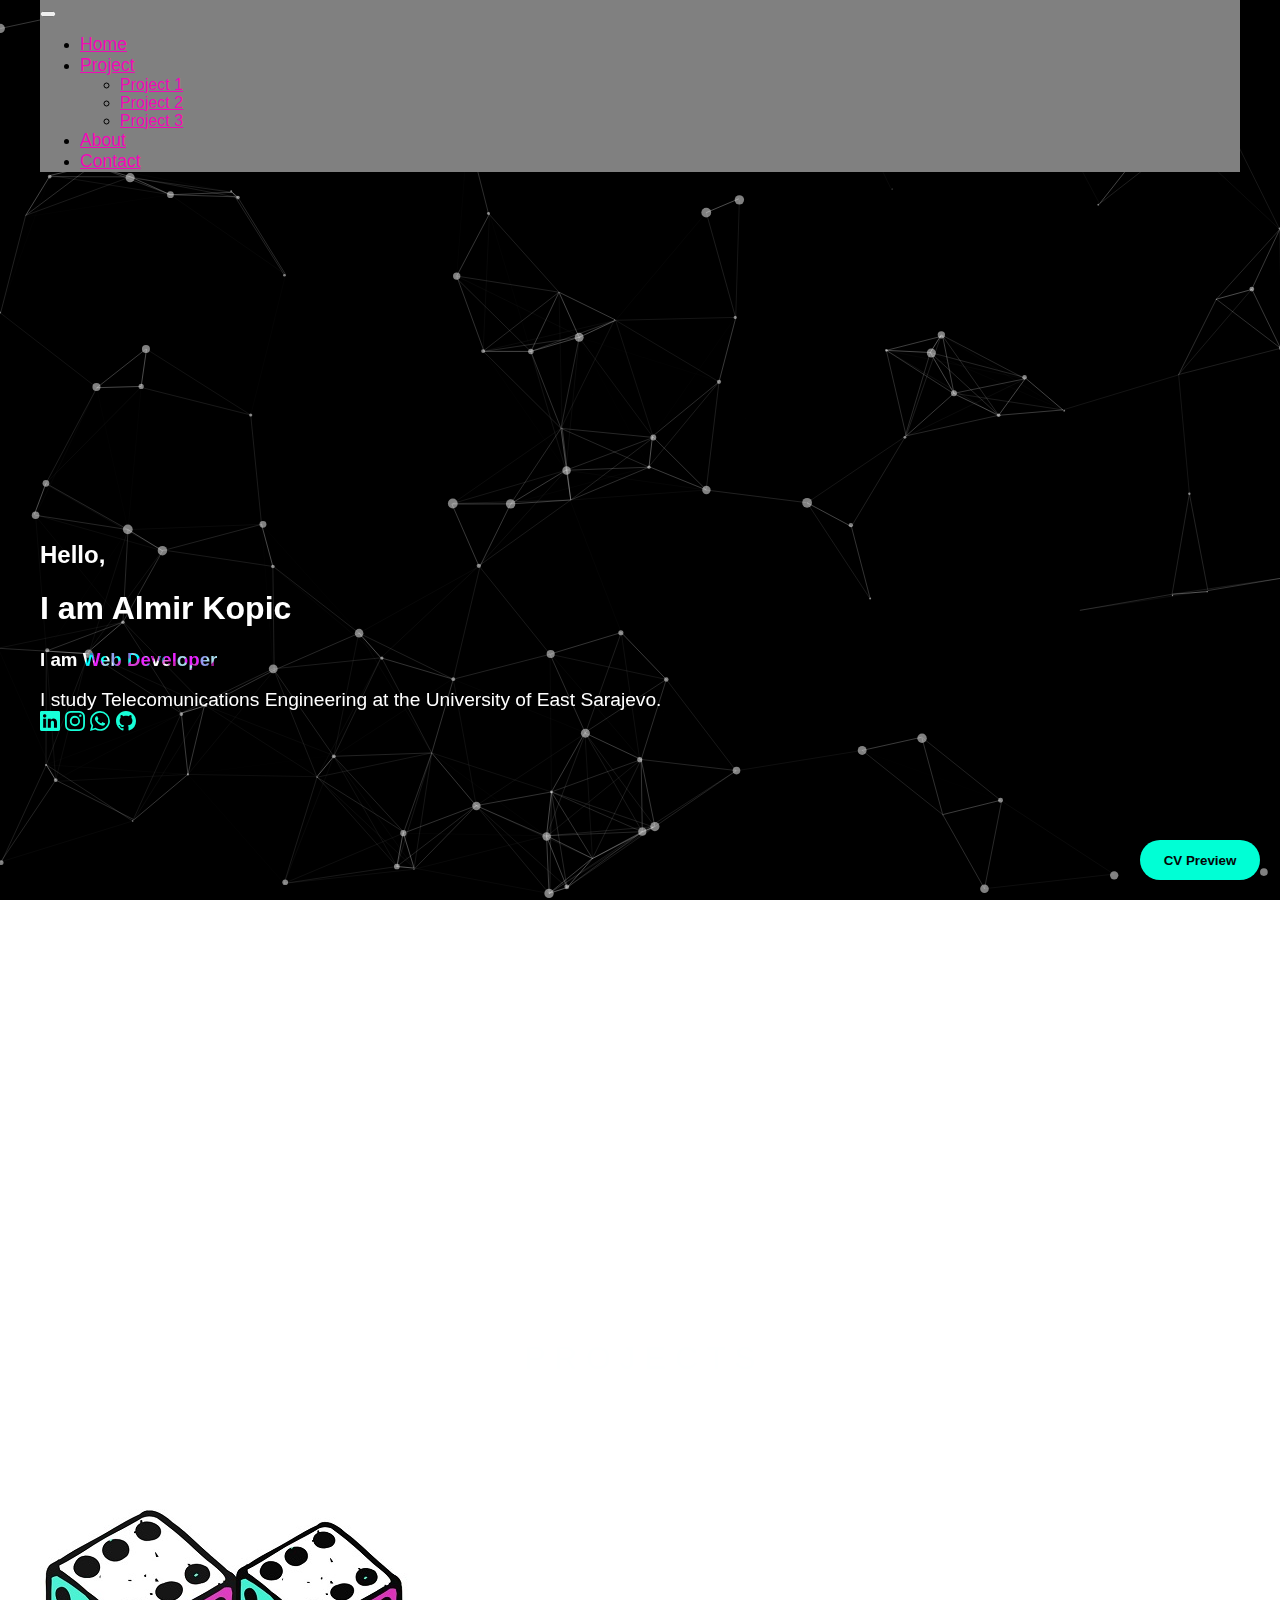
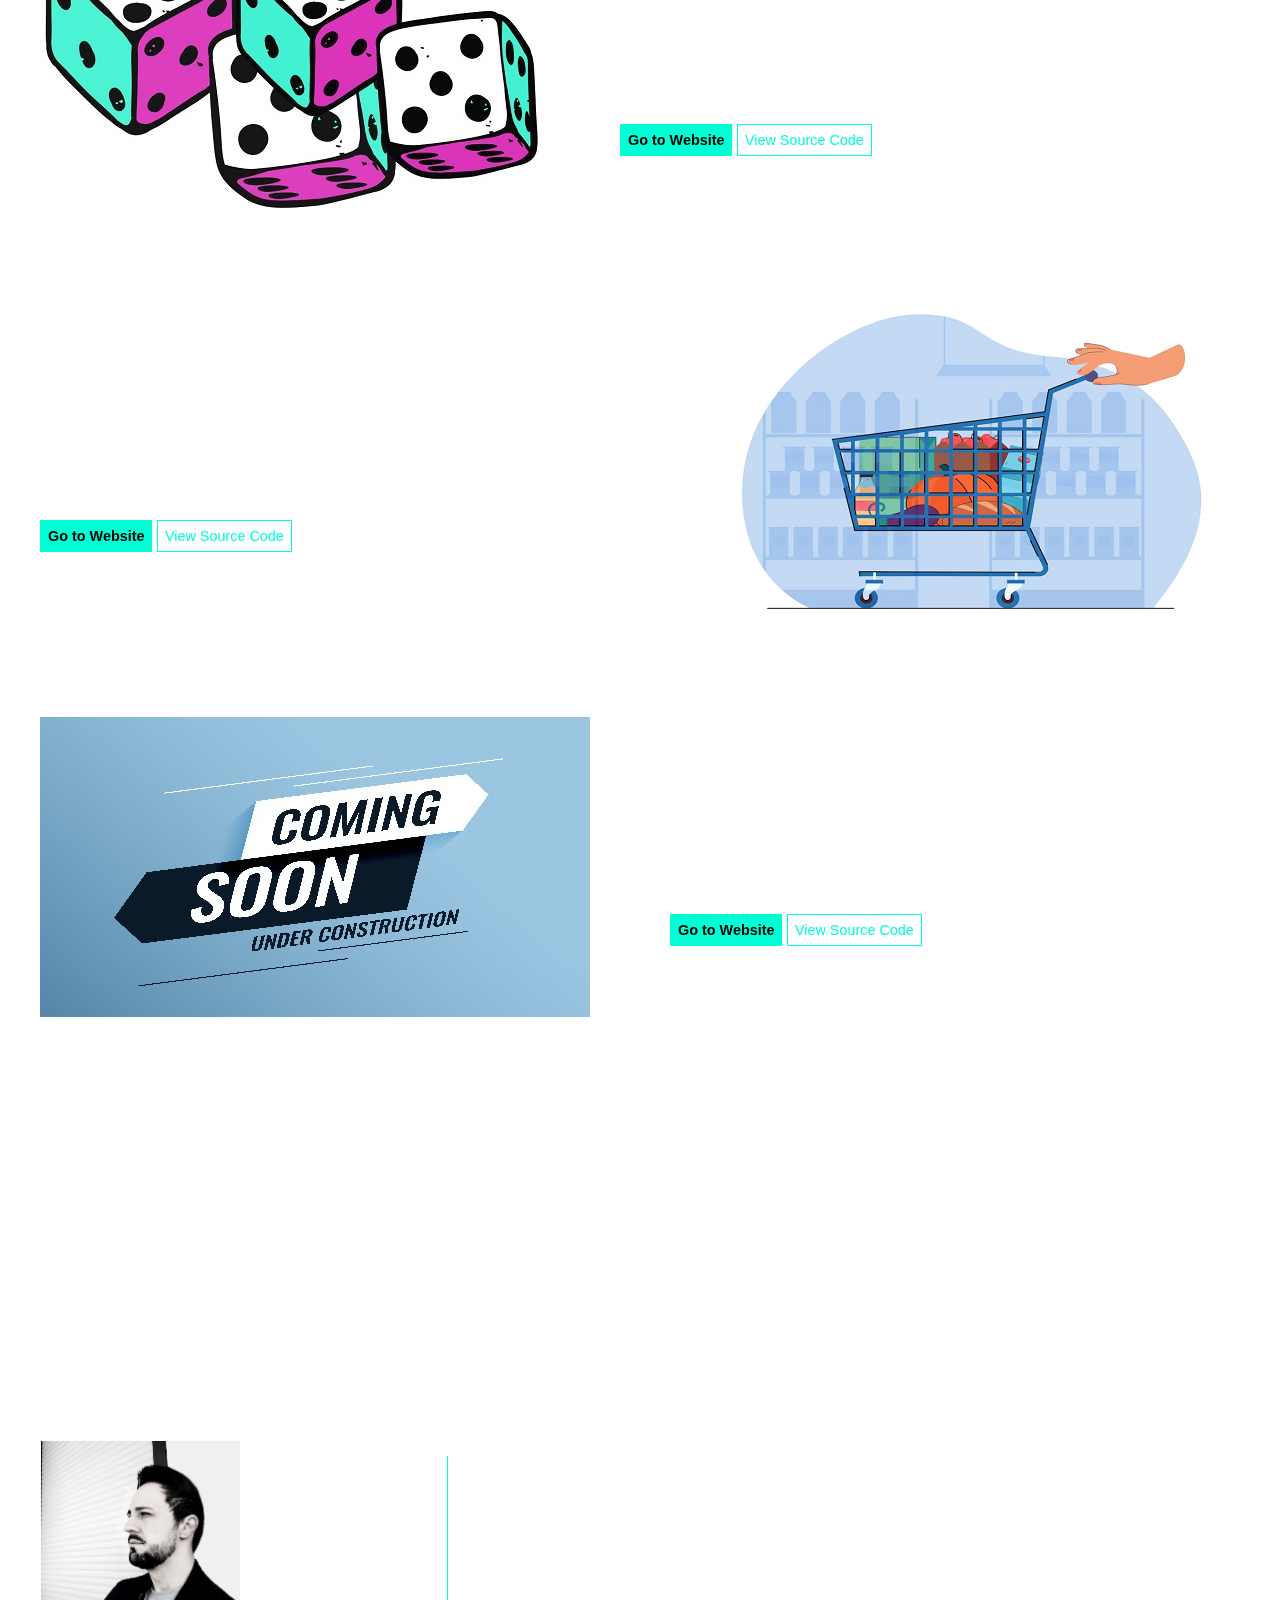
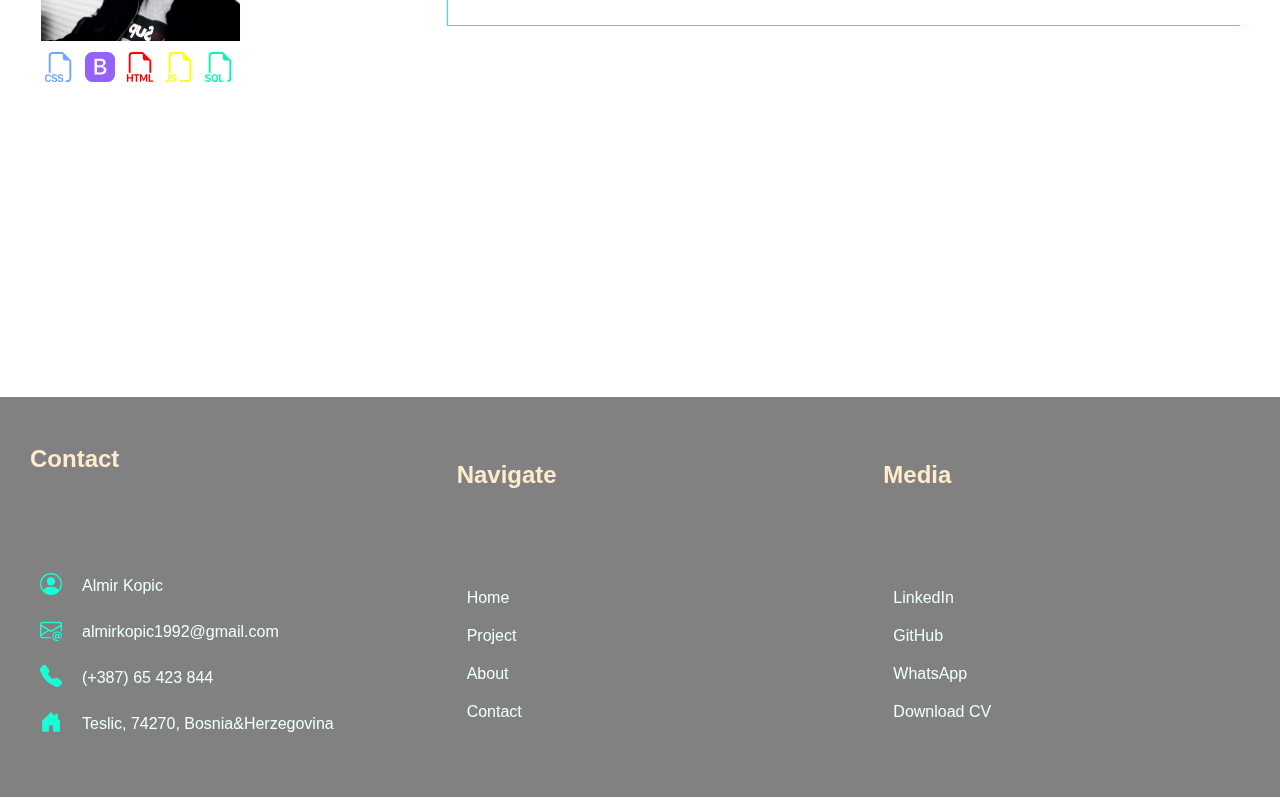
<file: index.html>
<!DOCTYPE html>
<html lang="en">
<head>
    <meta charset="UTF-8">
    <meta http-equiv="X-UA-Compatible" content="IE=edge">
    <meta name="viewport" content="width=device-width, initial-scale=1.0">
    <link href="https://cdn.jsdelivr.net/npm/bootstrap@5.3.0-alpha3/dist/css/bootstrap.min.css" rel="stylesheet" integrity="sha384-KK94CHFLLe+nY2dmCWGMq91rCGa5gtU4mk92HdvYe+M/SXH301p5ILy+dN9+nJOZ" crossorigin="anonymous">
    <link rel="stylesheet" href="./styles.css">
    <link rel="icon" href="images/tabicon1.ico" type="images/tabicon1.ico">
    <title>portfolio</title>
</head>
<body>
<div id="particles-js"></div>
    

    <button id="fly-button" onclick="redirectToWebsite('./cvpreview')">CV Preview</a></button>
    
 <div class="container">

  <section id="home" class="section"></section>

  <nav id="navbar" class="navbar navbar-expand-md navbar-dark bg-black hidden" aria-label="Fourth navbar example">
    <div class="container-fluid">
      <button class="navbar-toggler" type="button" data-bs-toggle="collapse" data-bs-target="#navbarsExample04" aria-controls="navbarsExample04" aria-expanded="false" aria-label="Toggle navigation">
        <span class="navbar-toggler-icon"></span>
      </button>
      <div class="collapse navbar-collapse justify-content-end" id="navbarsExample04">
        <ul class="navbar-nav mb-2 mb-md-0">
          <li class="nav-item">
            <a class="nav-link" aria-current="page" href="#home">Home</a>
          </li>
          <li class="nav-item dropdown">
            <a class="nav-link dropdown-toggle" href="#" data-bs-toggle="dropdown" aria-expanded="false">Project</a>
            <ul class="dropdown-menu bg-black">
              <li><a class="dropdown-item" href="#project1">Project 1</a></li>
              <li><a class="dropdown-item" href="#project2">Project 2</a></li>
              <li><a class="dropdown-item" href="#project">Project 3</a></li>
            </ul>
            <li class="nav-item">
              <a class="nav-link" href="#about">About</a>
            </li>
          </li>
          <li class="nav-item">
            <a class="nav-link" href="#contact">Contact</a>
          </li>
        </ul>
      </div>
    </div>
  </nav>

 

        <div class="home-page">

        <div class="info">
           <h2>Hello,</h2>
           <h1>I am Almir Kopic</h1>
           <h3>I am <span class="camo-text">Web Developer</span><h3> 
           <p>I study Telecomunications Engineering at the University of East Sarajevo.</p>
           
            <div class="shorcutcontact">
               <a href="https://www.linkedin.com/in/almir-kopic-29098015b/"><img src="./svg/linkedin.svg" fill="currentColor" height="20"></a> 
                <a href="https://www.instagram.com/almirkopic/"><img src="./svg/instagram.svg" fill="currentColor" height="20"></a>
               <a href="https://wa.me/38765423844" target="_blank"><img src="./svg/whatsapp.svg " fill="currentColor" height="20"></a>
               <a href="https://github.com/almirkopic"><img src="./svg/github.svg " fill="currentColor" height="20"></a>
            </div>
        
        </div>
        </div>
    

<section id="projects" class="section">
       <div class="projecttitle"><p>P R O J E C T S</p></div>
          <section id="project1">  
        <div class="project project1">
             <div class="project-picture"><img  src="images/project1.jpg" ></div>
             <div class="project-description">
                 <p>Welcome to Dice Roll Web App! Get ready for some exciting dice rolling action right in your browser. With each roll, the numbers on the dice will be randomly generated, ensuring a fair and unpredictable outcome. The HTML code defines the elements needed for the game interface, such as buttons, images, and containers to display the dice and game results.To simulate dice rolls, JavaScript generates random numbers using the built-in Math.random() function. These random numbers are then processed and mapped to the corresponding dice face images or values. </p>
                 <button onclick="redirectToWebsite('./rolldice')" class="button1")>Go to Website</button>
                 <button onclick="redirectToWebsite('https://github.com/almirkopic/almirkopic/blob/main/dicescript.js')" class="button2">View Source Code</button>
            </div>
        </div>     
          </section>
    <section id="project2">
        <div class="project project2">
            <div  class="project-picture middle-picture "><img src="images/project2.png" ></div>
            <div class="project-description">Shoping Cart - The functionality of the shopping cart is implemented using JavaScript. When a user adds an item to the cart, the quantity and price are validated. The total cost is calculated by multiplying the price and quantity. The item is then displayed in the cart with its details, including the name, price, quantity, and total cost. The cart dynamically updates the total cost whenever an item is added or removed. It provides a user-friendly experience by giving feedback on the current total cost.</p>
            <button onclick="redirectToWebsite('./project2/project2')" class="button1")>Go to Website</button>
            <button onclick="redirectToWebsite('https://github.com/almirkopic/almirkopic/blob/main/project2/scriptproject2.js')" class="button2">View Source Code</button></div>
        
        </div>
    </section>
            
        <div class="project project1">
            <div class="project-picture"><img src="images/project3.jpg" ></div>
            <div class="project-description">
                <p>Future project: Trucking Web App - will offer a transparent and user-friendly percentage-based pay system for both customers and drivers. Businesses can easily set up personalized pay structures, assign appropriate percentages, and track earnings seamlessly. This feature ensures fair compensation for all parties involved and simplifies payroll management.</p>
                <button class="button1">Go to Website</button>
                <button class="button2">View Source Code</button>
           </div>
        </div>
      </section>
             
       
        <section id="about" class="section"> 
        
        <div class="abouttitle"><p>A B O U T</p></div>
            <div class="about">
                

                <img class="profilepicture" src="images/profile.jpg" height="200">
                <p class="description">I am a highly motivated and hardworking individual on the verge of completing my Telecomunications Engineering degree. With a methodical approach to my work, I strive for excellence and embrace opportunities to enhance my skills in practical settings. My eagerness to learn and develop drives me to constantly stay updated with the latest industry trends and technologies. My ultimate career goal is to become a fully-qualified and experienced web developer, utilizing my knowledge and expertise to create innovative and impactful digital solutions. I am excited to embark on this journey, eager to contribute my passion and dedication to the software engineering industry.
                <div class="skills">
                    <img src="svg/css.svg" fill="currentColor" height="30">
                    <img src="svg/bootstrap.svg" fill="currentColor" height="30">
                    <img src="svg/html.svg" fill="currentColor" height="30">
                    <img src="svg/js.svg" fill="currentColor" height="30">
                    <img src="svg/sql.svg " fill= "currentColor" height="30">
                </div> 
                <p class="phrase">"Transforming ideas into captivating digital experiences."</p>
            </div>
        </section>
        
</div>  
        
    <div class="contact-background">
        
          
        <div class="contact">
            

                <div class="contact-list">

                    <div class="contact-title"><p>Contact</p></div>
                    
                    <ul>
                       <li>
                          <span class="label"><img src="./svg/name.svg" fill="currentColor" height="22"></span>
                          <span class="value">Almir Kopic</span>
                       </li>
                       <li>
                          <span><img src="./svg/email.svg" fill="currentColor" height="22"></span>
                          <span><a style="text-decoration: 0; color:azure;" href="almirkopic1992@gmail.com.com">almirkopic1992@gmail.com</a></span>
                       </li>
                       <li>
                          <span><img src="./svg/telephone.svg" fill="currentColor" height="22"></span>
                          <span>(+387) 65 423 844</span>
                       </li>
                       <li>
                          <span><img src="./svg/address.svg" fill="currentColor" height="22"></span>
                          <span> Teslic, 74270, Bosnia&Herzegovina</span>
                       </li>
                       </ul>
               </div>
                

               <div class="contact-list"> 

                <div class="contact-title"><p>Navigate</p></div>

                <ul class="navigate-list">
                    <li><a  href="#home">Home</a></li>
                    <li><a  href="#projects">Project</a></li>
                    <li><a  href="#about">About</a></li>
                    <li><a  href="#contact">Contact</a></li>
                </ul>
                
               </div>

               <div class="contact-list"> 

                <div class="contact-title"><p>Media</p></div>

                <ul class="navigate-list">
                    <li><a href="https://www.linkedin.com/in/almir-kopic-29098015b/">LinkedIn</a></li>
                      <li><a href="https://github.com/almirkopic">GitHub</a></li>
                      <li><a href="https://wa.me/38765423844">WhatsApp</a></li>
                    <li><a href="CV.pdf" download="CV.pdf">Download CV</a></li>
                </ul>
               </div>

    </div>

</div>      
<section id="contact" class="section"> </section> 
<script src="https://cdn.jsdelivr.net/npm/bootstrap@5.3.0/dist/js/bootstrap.bundle.min.js" integrity="sha384-geWF76RCwLtnZ8qwWowPQNguL3RmwHVBC9FhGdlKrxdiJJigb/j/68SIy3Te4Bkz" crossorigin="anonymous"></script>       

    
    <script src="particles.js"></script>
    <script src="app.js"></script>
    <script src="script.js"></script>
    
</body>
</html>
</file>
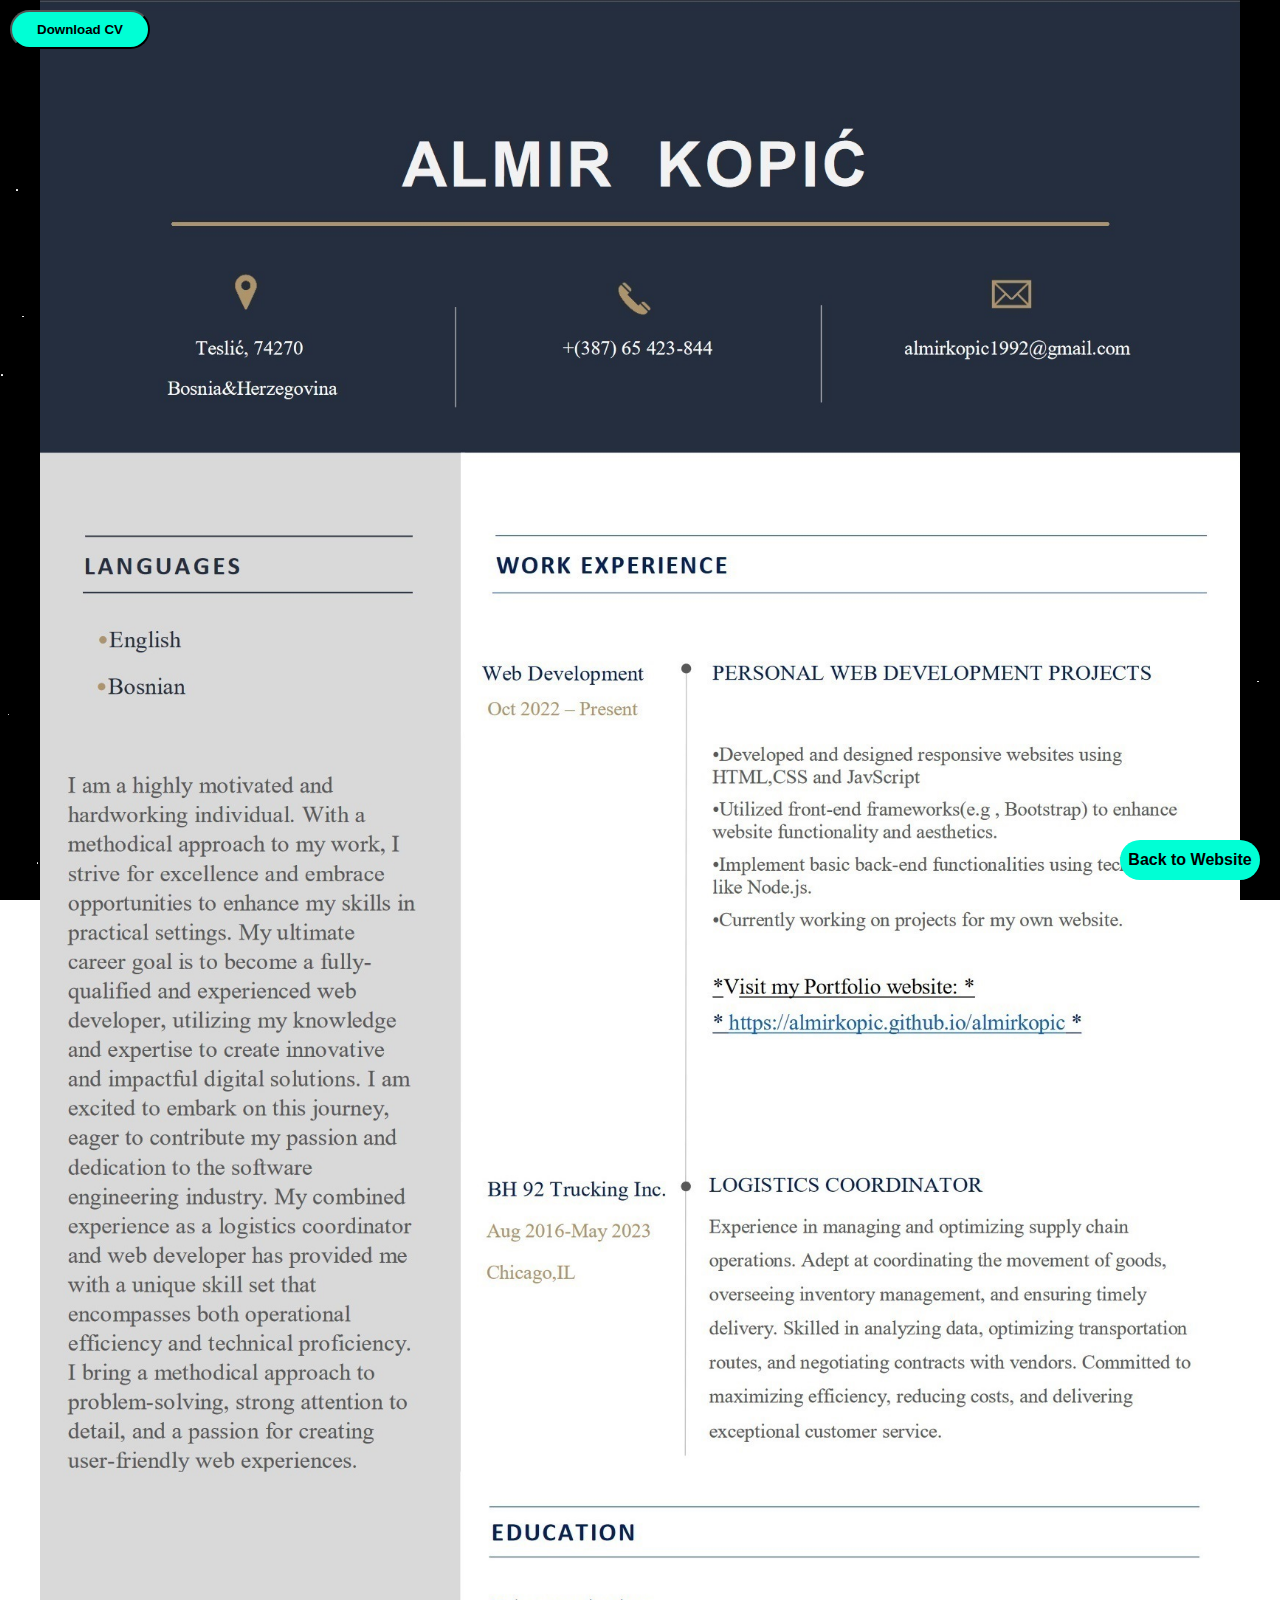
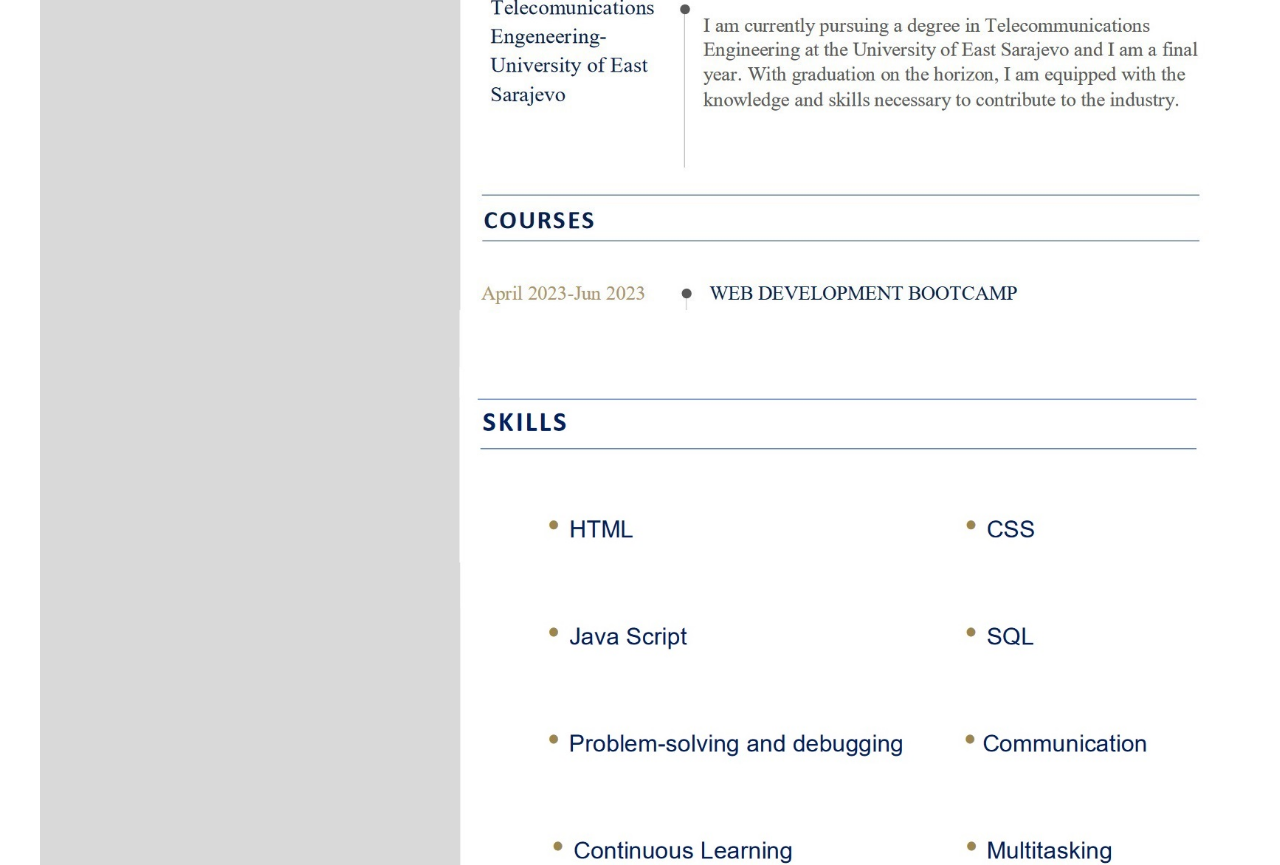
<file: cvpreview.html>
<!DOCTYPE html>
<html lang="en">
<head>
  <meta charset="UTF-8">
  <meta name="viewport" content="width=device-width, initial-scale=1.0">
  <title>Document</title>
</head>


<style>

.container {
	max-width: 1200px;
  margin: 0 auto;
  position: relative;
  
}

#download-button {
  position: fixed;
  top: 10px;
  left: 10px;
  z-index: 1;
  padding: 10px;
  background-color: rgb(0, 255, 213);
  border-radius: 30px;
  font-weight: bold;
  width: 140px;
}


#fly-button {
	position: fixed;
	font-weight: bold;
	bottom: 20px;
	right: 20px;
	width: 140px;
	height: 40px;
	background-color: rgb(0, 255, 213);
	color: rgb(5, 5, 5);
	border: none;
	border-radius: 30px;
	cursor: pointer;
  font-size: 1rem;
	z-index: 2;

	}

  body {
    margin: 0;
    overflow: hidden;
    padding: 0;
    overflow-x: hidden;
    overflow-y: auto;
	font-family: Sans-serif;
  }

 #stars {
    position: fixed;
    top: 0;
    left: 0;
    width: 100%;
    height: 100%;
    z-index: -1;
    background-color: black;
    overflow: hidden;
  }
  
  .blinking-star {
    position: absolute;
    width: 2px;
    height: 2px;
    background-color: white;
    border-radius: 50%;
    animation: blinking 2s infinite;
  }
  
  @keyframes blinking {
    0%, 100% {
      opacity: 1;
    }
    50% {
      opacity: 0;
    }
  }
.CV-preview{
  display: flex;
  position: relative;
  align-items: center;
  justify-content: center;
 }

 .CV-preview img{
  max-width: 100%;
  height: auto;
  }

  #fly-button a{
    text-decoration: none;
    color: black;
  }
  #download-button a{
    text-decoration: none;
    color: black;
  }
</style>

<body>

  <div id="stars"></div>

  <button id="fly-button"><a href="./" class="button">Back to Website</a></button>

<div class="container">
  <button id="download-button"><a href="CV.pdf" download="CV.pdf">Download CV</a></button>

<div class="CV-preview"><img src="images/CV.jpg" height="1800" alt="CV preview"></div>
</div>

  <script>

    function createStars() {
    const starCount = 100; 
    const container = document.getElementById("stars");
  
    for (let i = 0; i < starCount; i++) {
      const star = document.createElement("div");
      star.className = "blinking-star";
      star.style.top = `${Math.random() * 100}%`;
      star.style.left = `${Math.random() * 100}%`;
      star.style.animationDelay = `${Math.random() * 5}s`;
  
      
      const starSize = Math.random() * 1 + 1; 
      star.style.width = `${starSize}px`;
      star.style.height = `${starSize}px`;
  
      container.appendChild(star);
    }
  }
  
  createStars();
  </script>

</body>
</html>
</file>
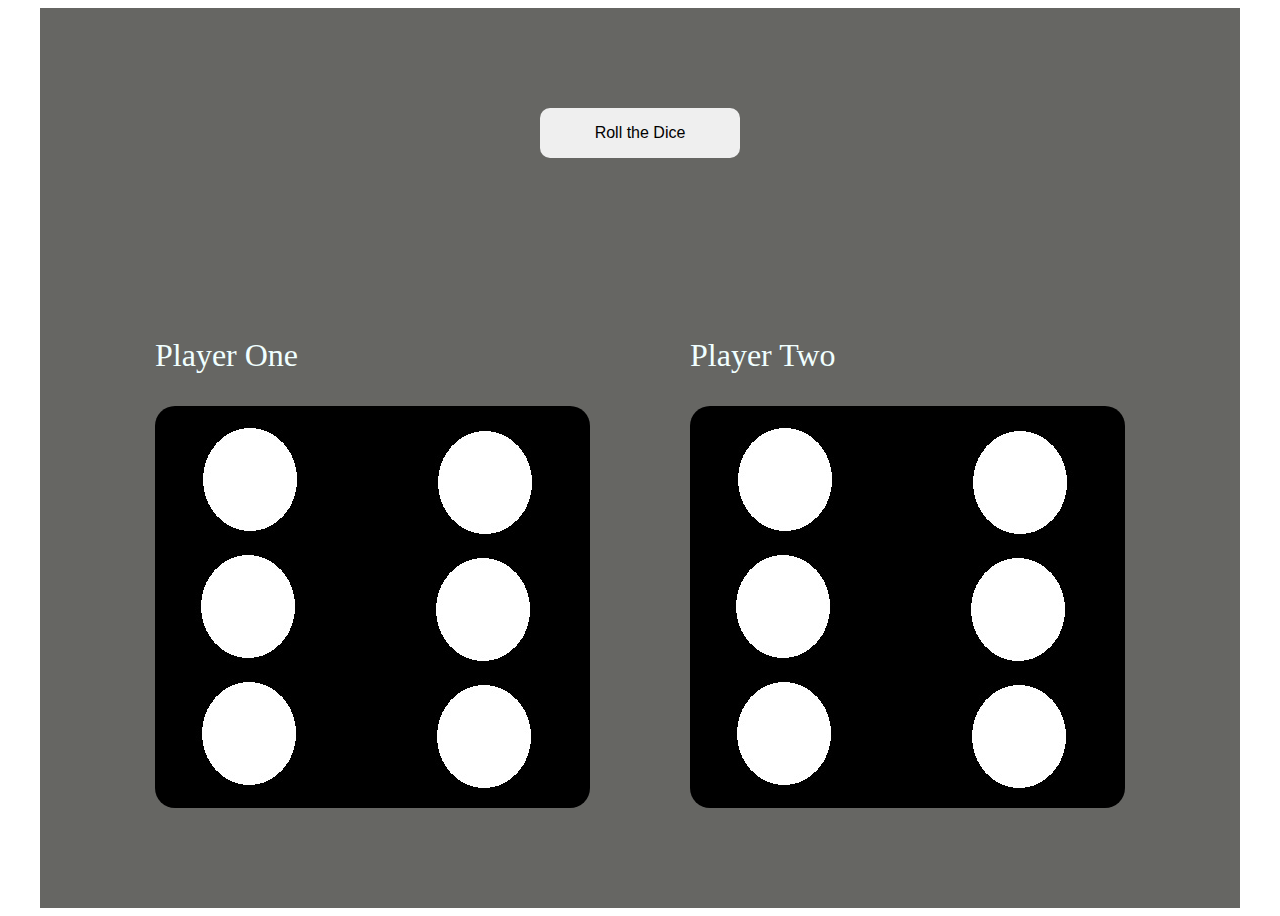
<file: rolldice.html>
<!DOCTYPE html>
<html lang="en">
<head>
    <meta charset="UTF-8">
    <meta http-equiv="X-UA-Compatible" content="IE=edge">
    <meta name="viewport" content="width=device-width, initial-scale=1.0">
    <link rel="stylesheet" type="text/css" href="dicestyless.css">

    <title>Project 1</title>
</head>
<body>
    
<div class="container">

    

    <div class="roll-button"> <button id="roll-button" onclick="rollDice()">Roll the Dice</button></div>
    
    
    <div class="dice">

    <div class="dice1"> 
          <p>Player One</p>
          <img class="img1" src="./diceimages/dice6.jpg" >
    </div>

    <div class="dice2">
         <p> Player Two</p>
         <img class="img2" src="./diceimages/dice6.jpg" >
    </div>
    </div>



</div>

<script src="dicescript.js" charset=""utf-8></script>

</body>
</html>
</file>
<file: styles.css>
body {
    margin: 0;
    overflow: hidden;
    padding: 0;
    overflow-x: hidden;
    overflow-y: auto;
	font-family: Sans-serif;
  }
  #particles-js{
	position: fixed;
    top: 0;
    left: 0;
    width: 100%;
    height: 100%;
    background-color: black;
    }
  
 .navbar-nav .nav-link {
    color: rgb(241, 10, 184);
    font-size: 1.1rem;
    margin-right: 25px;

  }
  
  .navbar-nav .nav-link:hover {
    color: rgb(0, 255, 213);
  }


  .navbar-nav .dropdown-menu .dropdown-item {
    color: rgb(241, 10, 184);
  }
  
  .navbar-nav .dropdown-menu .dropdown-item:hover {
    color: rgb(0, 255, 213);
    background-color: black;

  }
  .navbar-dark, .navbar[data-bs-theme=dark] {
	--bs-navbar-active-color: rgb(0, 255, 213);
  }

  #navbar {
    position: sticky;
    top: 0;
    background-color: rgb(128, 128, 128);
    transition: opacity 0.3s ease-in-out;
    opacity: 0;
    padding-right: 5px;
	z-index: 5;
   }
    
    #navbar.visible {
    opacity: 1;
    }

  
.container {
	max-width: 1200px;
    margin: 0 auto;
	

}

.home-page {
	height: 100vh;
	display: flex;
	flex-direction: column;
	align-items: left;
	justify-content: center;
	margin-bottom: 220px;
	width: fit-content; 
  }
  
  .info {
	color: white;
	z-index: 1;
  }
  
  .home-page p {
	font-size: 1.2rem;
	font-weight: lighter;
	display: inline;
  }
  
  .home-page h1 {
	font-weight: 800;
  }
  
  .camo-text {
	font-weight: bold;
	background: url('images/textbackground.png');
	background-size: cover;
	-webkit-background-clip: text;
	-webkit-text-fill-color: transparent;
  }

.projecttitle{
    display: flex;
	font-size: 2rem;
	justify-content: center;
	align-items: center;
    color: rgb(254, 255, 255);
	margin-bottom:100px;
}
.projecttitle p{
	z-index: 2;
}

.project {
	display: flex;
	margin-bottom: 100px;
	align-items: center;
	gap: 5rem;
}
.project1 > *{
	z-index: 2;
}
.project2 > *{
	z-index: 2;
}

.project-description {
   color:white;
   text-align: justify;
}

.middle-picture {
	order: 1;
}



.button1{
	background-color: rgb(0, 255, 213);
	border: 0;
	padding:8px;
	font-weight:550;
	font-size: 0.9rem;
  }
.button1:hover {
	background-color: transparent;
	color: rgb(241, 10, 184);
	border:solid 1px rgb(0, 255, 213);;
	padding: 7px;
	
  }

.button2{
	background-color: transparent;
	color: rgb(0, 255, 213);
	border:solid 1px;
	padding: 7px;
	font-size: 0.9rem;
	
}
.button2:hover {
	color: black;
	background-color: rgb(0, 255, 213);;
	font-weight: 550;
}

.abouttitle p{
	display: flex;
	color: rgb(255, 255, 255);
	margin-right: 0;
	justify-content: center;
	font-size: 2rem;
	margin-top: 250px;
	position:relative;
	}
	
.about {
	display: grid;
	grid-template-columns: 1fr 2fr;
	grid-template-rows: auto 1fr;
	position: relative;
	padding-top: 140px;
	margin-bottom: 300px;
	gap: 10px;
	padding-top: 100px;
	
}
.skills{
	display: flex;
	justify-content:left;
	gap:10px;
	margin-left: 5px;
	
}

.profilepicture {
	border: 1px solid;
	border-color: rgb(253, 253, 253);
	display: flex;
    align-items: center;
    justify-content: center;
	
}

.description {
	text-align: justify;
	color:white;
	border-left: 1px solid;
	border-bottom:1px solid;
	border-color: rgb(0, 255, 213);
	padding-left: 20px;
}

.phrase {
	color: white;
	font-size: 0.9rem;
}

#fly-button {
	position: fixed;
	font-weight: bold;
	bottom: 20px;
	right: 20px;
	width: 120px;
	height: 40px;
	background-color: rgb(0, 255, 213);
	color: rgb(5, 5, 5);
	border: none;
	border-radius: 30px;
	cursor: pointer;
	transition: transform 0.3s ease;
	z-index: 3;
	
  }
  
  #fly-button:hover {
	transform: scale(1.1);
	text-decoration: none;
  }
  #fly-button a{
    text-decoration: 0;
	color:black;
  }

 .contact-background {
    width: 100%;
    height: 400px;
    box-sizing: border-box;
    background: url('images/footerbackground.jpg') no-repeat center center fixed;
	background-size: cover;
	position: relative;

}


.contact{
	height: 400px;
	display: grid;
	grid-template-columns: 1fr 1fr 1fr;
	max-width: 1500px;
	margin: 0px auto 0;
	background-color: rgba(3, 3, 3, 0.5);
	box-sizing: border-box;
	align-items: center;
	justify-content: space-between;
	
}

.contact-title{
	display: flex-start;
	color: blanchedalmond;
	font-weight: 550;
	font-size: 1.5rem;
	margin-left: 30px;
	margin-bottom: 100px;
}



.contact-list>ul li{
	display: flex;
	list-style: none;
	align-items: center;
	padding-bottom: 20px;
	color: azure;
	font-size: 1rem;
	gap:20px
}

.navigate-list li a{
	text-decoration: 0;
	color:azure;
}
.navigate-list li a:hover {
	color: rgb(241, 10, 184);
	font-weight: bold;
}
.contact > * {
	z-index: 2;
}


@media (max-width: 1000px) {
	.project1 {
		    display: flex;
			flex-direction: column; 
			gap:3rem;
			}
			.project-description {
				max-width: 550px;
				justify-content: center;
					}

.project2{
	flex-direction: column;
	gap:3rem;
}
.middle-picture{
	order:0;
}


.about {
	display: grid;
	grid-template-columns: 1fr;
	align-items: center;
    justify-content: center;
	gap: 30px;
}
.contact {
	display: grid;
	grid-template-columns: 1fr;
	
}

.profilepicture {
	justify-self: center;
}

.contact-list ul li {

	justify-content: center;
	align-items: center;
}
.contact-title>p{
	display:flex;
	justify-content: center;
	margin-top: 1rem;
}

.contact-background {
	width: 100%;
	height: auto;
	box-sizing: border-box;
	background-size: cover;
   
   }
   
.contact{
	   height: auto;
	   display: grid;
	   background-color: rgba(3, 3, 3, 0.5);
	   box-sizing: border-box;
	   }
}

@media (max-width: 600px){
	body {
		margin: 0; 
		padding: 0; 
	  }
	  
	  .project img {
		width: 100%; 
		height: auto; 
	  }
}



@media (min-width: 200px) and (max-width: 400px) {
	.contact-list>ul li {
	display: flex;
	justify-content: left;
	}
	
.contact-title {
	display: flex;
	justify-content: left;
	margin-bottom: 16px;
}

.home-page{
	margin-bottom: 0;
}

.projecttitle {
font-size: 1.8rem;
}
.abouttitle p{
	font-size: 1.8rem;
}
#projects {
	margin-right: 8px;
}
#about{
	margin-right: 8px;
}
}
</file>
<file: dicestyless.css>
.body {
    width: 100%;
    margin: 0;
    padding: 0
}

.container {
	max-width: 1200px;
    margin: 0 auto;
    background-color: rgb(102, 102, 99);
    height: 100vh;
}




.dice {
    display: flex;
    flex-direction: row;
    justify-content: center;
    align-items: center;
    gap: 100px;
    height: 600px;
}

p {
    font-size: 2rem;
    color: azure;
    
}

img{
    border-radius: 20px;
    max-width: 100%;
    height: auto;
}

.roll-button {
padding: 100px;
display: flex;
justify-content: center;


}

button{
    width: 200px;
    height: 50px;
    border-radius: 10px;
    border: 0;
    font-size: 1rem;

}

@media (max-width: 500px){
    .dice {
        gap: 30px;
        height: 400px;
    }
    
    .roll-button {
        padding: 50px;
    }

}
</file>
